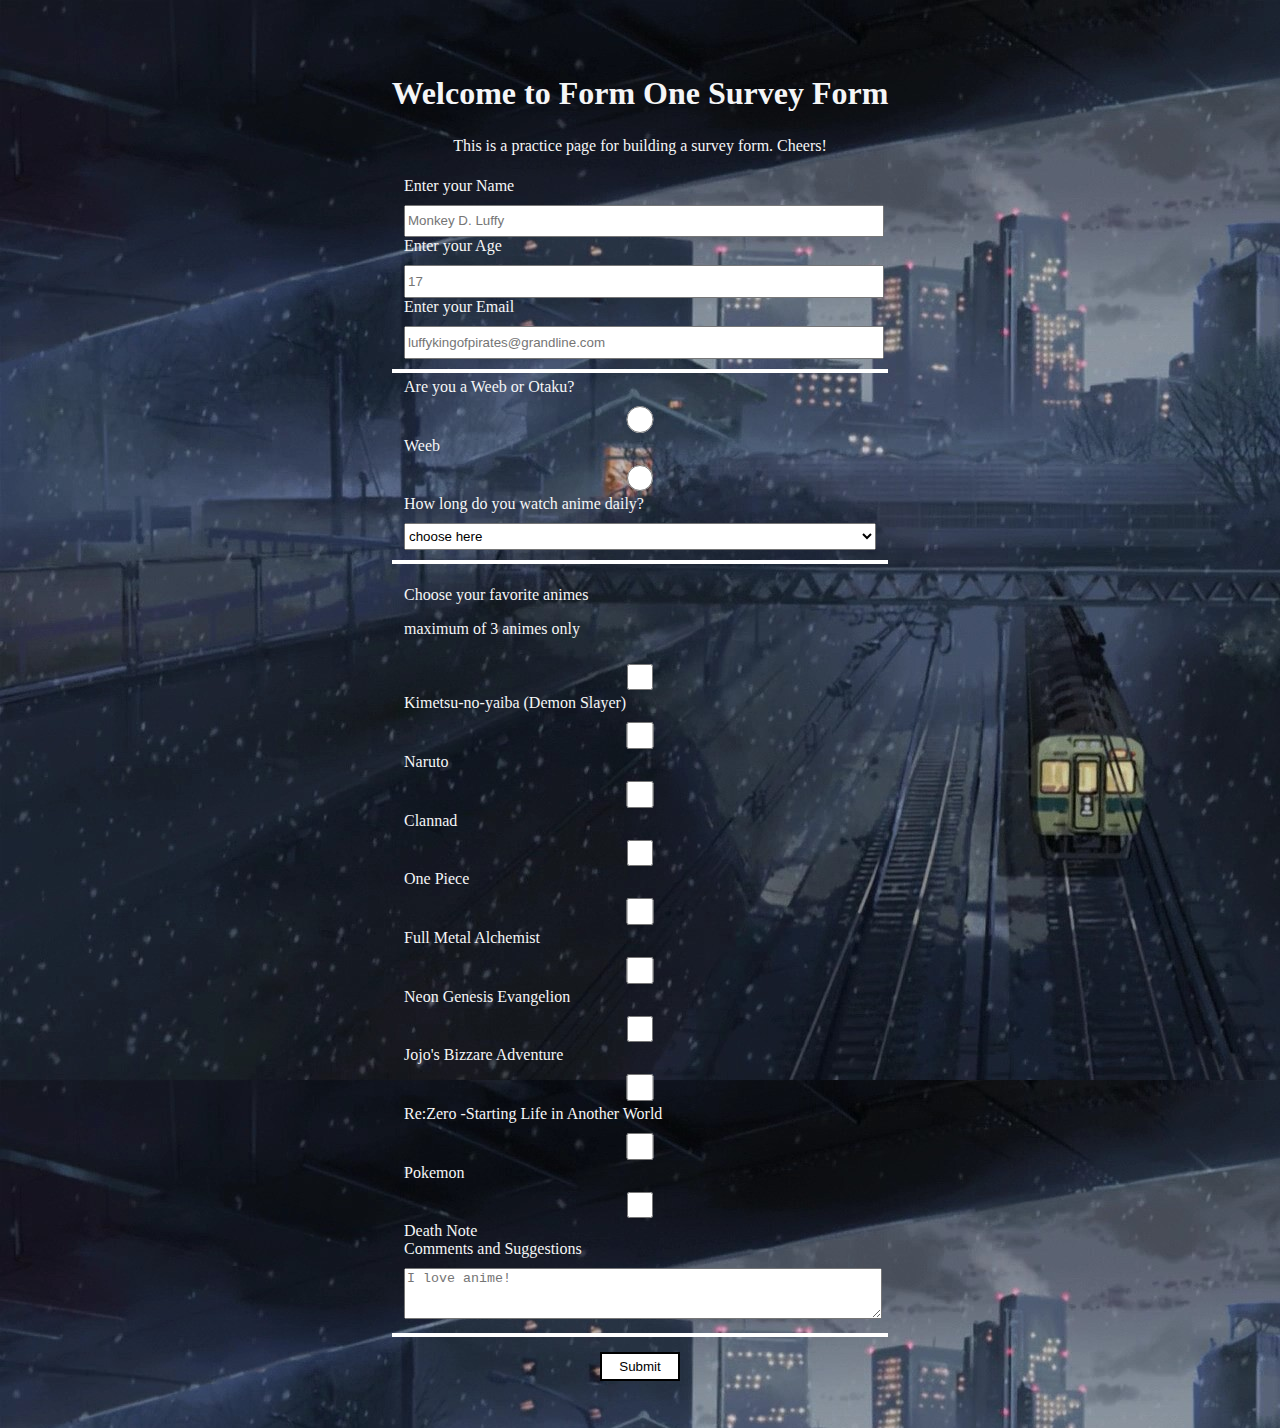
<file: forms-practice/form-one/index.html>
<!DOCTYPE html>
<html lang="en">
<head>
    <meta charset="UTF-8">
    <meta http-equiv="X-UA-Compatible" content="IE=edge">
    <meta name="viewport" content="width=device-width, initial-scale=1.0">
    <title>Form One</title>
    <link rel="stylesheet" href="styles.css">
</head>
<body>
    <h1 id="title">Welcome to Form One Survey Form</h1>
    <p id="description">This is a practice page for building a survey form. Cheers!</p>
    <form id="survey-form" method="POST">
        <fieldset>
            <label id="name-label">Enter your Name <input type="text" name="name" id="name" placeholder="Monkey D. Luffy" required/></label>
            <label id="number-label">Enter your Age <input type="number" name="age" id="number" min="5" max="120" placeholder="17"/></label>
            <label id="email-label">Enter your Email  <input type="email" name="email" id="email" placeholder="luffykingofpirates@grandline.com" required/></label>
        </fieldset>

        <fieldset>
            <label for="button"> Are you a Weeb or Otaku?
                <input type="radio" name="otaku/weeb" value="weeb"/> Weeb
                <input type="radio" name="otaku/weeb" value="otaku/> Otaku
            </label>
            <label for="screen-time"> How long do you watch anime daily? <select id="dropdown" name="screen-time">
                <option value=""> choose here</option>
                <option value="1"> < 1 hour</option>
                <option value="2"> 3 > hours</option>
                <option value="3"> 5 hours and up</option>
            </select></label>
        </fieldset>

        <fieldset>
            <p>Choose your favorite animes</p> <p>maximum of 3 animes only</p>
            <label for="kimetsu-no-yaiba"><input type="checkbox" name="kimetsu-no-yaiba" id="kimetsu-no-yaiba" value="kimetsu-no-yaiba"/> Kimetsu-no-yaiba (Demon Slayer) </label>
            <label for="naruto"><input type="checkbox" name="naruto" id="naruto" value="naruto"/> Naruto </label>
            <label for="clannad"><input type="checkbox" name="clannad" id="clannad" value="clannad"/> Clannad </label>
            <label for="one-piece"><input type="checkbox" name="one-piece" id="one-piece" value="one-piece"/> One Piece </label>  
            <label for="full-metal-alchemist"><input type="checkbox" name="full-metal-alchemist" id="full-metal-alchemist" value="full-metal-alchemist"/> Full Metal Alchemist </label>  
            <label for="neon-genesis-evangelion"><input type="checkbox" name="neon-genesis-evangelion" id="neon-genesis-evangelion" value="neon-genesis-evangelion"/> Neon Genesis Evangelion </label>
            <label for="jojos-bizarre-adventure"><input type="checkbox" name="jojos-bizarre-adventure" id="jojos-bizarre-adventure" value="jojos-bizarre-adventure"/> Jojo's Bizzare Adventure </label>
            <label for="rezero"><input type="checkbox" name="rezero" id="rezero" value="rezero"/> Re:Zero -Starting Life in Another World </label>
            <label for="pokemon"><input type="checkbox" name="pokemon" id="pokemon" value="pokemon"/> Pokemon </label>
            <label for="death-note"><input type="checkbox" name="death-note" id="death-note" value="death-note"/> Death Note </label>
            
            <label for="textarea"> Comments and Suggestions <textarea id="comments" name="comments" rows="3" cols="30" placeholder="I love anime!"></textarea></label>
        </fieldset>
        <input type="submit" value="Submit" id="submit" placeholder="I love anime!"/>
    </form>
</body>
</html>
</file>
<file: forms-practice/form-one/styles.css>
body {
    height: 100vh;
    margin: 0;
    background-color: #1b1b32;
    color: #f5f6f7;
    font-family: Tahoma;
    font-size: 16px;
    background-image: url(./images/1920x1080-511973-train-night.jpg);
}

#title, #description {
    text-align: center;
    margin-top: 75px;
}

#description {
    margin-top: 25px;
}


input,
textarea,
select {
  margin: 10px 0 0 0;
  width: 100%;
  min-height: 2em;
}

form {
    width: 60vw;
    max-width: 500px;
    min-width: 300px;
    margin: 0 auto;
    padding-bottom: 2em;
}

fieldset {
    border: none;
    border-bottom: 4px solid white;

}

label {
    display: block;
}

.radio {
    width: unset;
    vertical-align: middle;
    margin: 0 0.5em 0 0;
}

.anime-list {
    width: unset;
    vertical-align: middle;
    margin: 0;
}

#submit {
    display: block;
    padding: 5px;
    width: 80px;
    margin: 15px auto;
    background-color: white;
    color: black;
    border: solid 2px black;
    font-family: Impact, Haettenschweiler, 'Arial Narrow Bold', sans-serif;
    
}
</file>
